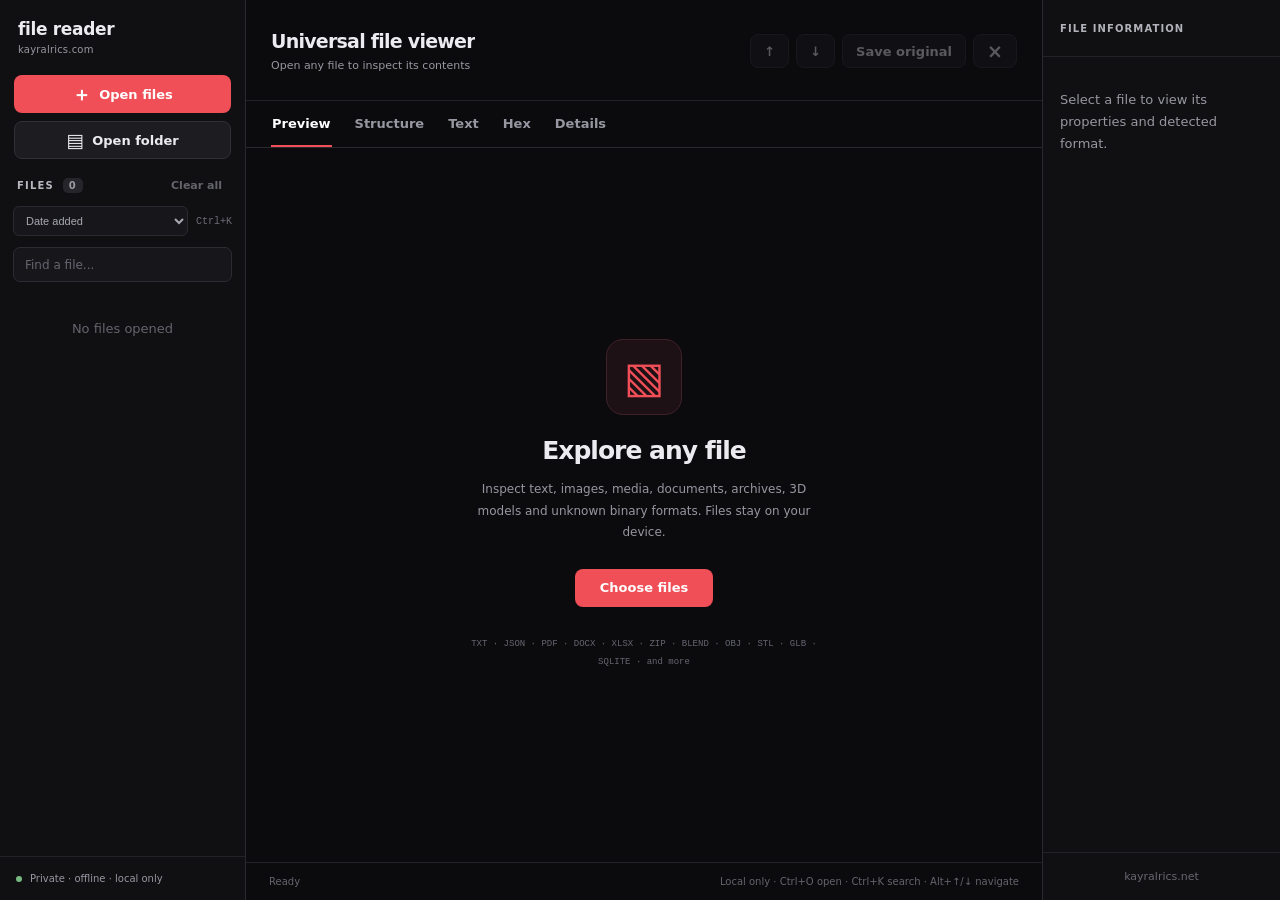
<file: index.html>
<!doctype html>
<html lang="en">
<head>
  <meta charset="utf-8">
  <meta name="viewport" content="width=device-width, initial-scale=1">
  <meta name="theme-color" content="#0b0b0e">
  <meta name="description" content="A private, offline, multi-format file inspector and previewer.">
  <title>kayralrics.com - file reader</title>
  <link rel="stylesheet" href="styles.css">
</head>
<body>
<div class="app" id="app">
  <aside class="sidebar">
    <div class="brand"><div class="brand-text">file reader<small>kayralrics.com</small></div></div>
    <div class="sidebar-tools">
      <button type="button" id="openButton" class="button primary"><span class="button-symbol">＋</span> Open files</button>
      <button type="button" id="folderButton" class="button secondary"><span class="button-symbol">▤</span> Open folder</button>
      <input hidden type="file" id="fileInput" multiple>
      <input hidden type="file" id="folderInput" multiple webkitdirectory directory>
    </div>
    <div class="library-heading"><span>FILES <span id="fileCount" class="count">0</span></span><button type="button" id="clearButton" title="Remove files from this session" class="icon-button">Clear all</button></div>
    <div class="library-filter"><select id="sortSelect" aria-label="Sort files"><option value="added">Date added</option><option value="name">Name (A–Z)</option><option value="size">Size (largest)</option><option value="modified">Last modified</option></select><span class="shortcut-hint">Ctrl+K</span></div>
    <input id="fileSearch" class="search" type="search" placeholder="Find a file..." autocomplete="off" aria-label="Filter files">
    <div class="file-list" id="fileList"><p class="empty-list">No files opened</p></div>
    <div class="side-bottom"><span class="privacy-dot"></span> Private · offline · local only</div>
  </aside>
  <main class="workspace">
    <header class="workspace-header">
      <div class="document-heading"><div class="document-icon" id="documentIcon">◇</div><div class="document-name-wrap"><h1 id="documentName">Universal file viewer</h1><div id="documentSubtitle">Open any file to inspect its contents</div></div></div>
      <div class="header-buttons"><button class="button secondary compact" id="previousButton" disabled title="Previous file (Alt+↑)" aria-label="Previous file">↑</button><button class="button secondary compact" id="nextButton" disabled title="Next file (Alt+↓)" aria-label="Next file">↓</button><button class="button secondary compact" id="reportButton" disabled title="Export local format report as JSON">Export report</button><button class="button secondary compact" id="downloadButton" disabled>Save original</button><button class="button secondary compact icon-only" id="removeButton" disabled title="Remove selected file (Delete)" aria-label="Remove selected file">×</button></div>
    </header>
    <div id="tabs" class="tabs" role="tablist" aria-label="File views">
      <button class="tab active" data-tab="preview" role="tab" aria-selected="true">Preview</button>
      <button class="tab" data-tab="structure" role="tab" aria-selected="false">Structure</button>
      <button class="tab" data-tab="text" role="tab" aria-selected="false">Text</button>
      <button class="tab" data-tab="hex" role="tab" aria-selected="false">Hex</button>
      <button class="tab" data-tab="details" role="tab" aria-selected="false">Details</button>
    </div>
    <div class="content-scroll" id="contentScroll">
      <div class="welcome" id="welcome">
        <div class="welcome-glyph">▧</div><h2>Explore any file</h2>
        <p>Inspect text, images, media, documents, archives, 3D models and unknown binary formats. Files stay on your device.</p>
        <button class="button primary welcome-open" id="welcomeButton">Choose files</button>
        <div class="welcome-formats">TXT · JSON · PDF · DOCX · XLSX · ZIP · BLEND · OBJ · STL · GLB · SQLITE · and more</div>
      </div>
      <div id="content" hidden></div>
    </div>
    <div class="workspace-footer"><span id="status">Ready</span><span id="footnote">Local only · Ctrl+O open · Ctrl+K search · Alt+↑/↓ navigate</span></div>
  </main>
  <aside class="inspector" id="inspector">
    <div class="inspector-heading">FILE INFORMATION</div>
    <div id="inspectorContent" class="inspector-content"><p class="muted">Select a file to view its properties and detected format.</p></div>
    <div class="inspector-bottom">kayralrics.net</div>
  </aside>
</div>
<div class="drop-overlay" id="dropOverlay" hidden><div class="drop-inner"><span>＋</span><strong>Drop files to open</strong><small>Nothing leaves your browser</small></div></div>
<div class="toast" id="toast" role="status" aria-live="polite"></div>
<script src="vendor/jszip.min.js"></script>
<script src="vendor/pako.min.js"></script>
<script src="app.js"></script>
</body>
</html>
</file>
<file: styles.css>
:root{color-scheme:dark;--background:#0b0b0e;--side:#101013;--panel:#121216;--raised:#19191e;--hover:#24242b;--border:#29292f;--border-soft:#222227;--text:#ececf0;--muted:#9797a1;--dim:#64646d;--red:#f04f57;--red-dark:#3c181d;--mono:ui-monospace,SFMono-Regular,Consolas,"Liberation Mono",monospace;--sans:Inter,ui-sans-serif,system-ui,-apple-system,BlinkMacSystemFont,"Segoe UI",sans-serif}
*{box-sizing:border-box}html,body{height:100%;margin:0}body{font-family:var(--sans);font-size:13px;background:var(--background);color:var(--text)}button,input{font:inherit}button{cursor:pointer}button:disabled{opacity:.35;cursor:default}button:focus-visible,input:focus-visible,select:focus-visible{outline:2px solid var(--red);outline-offset:2px}::selection{background:#932c34;color:white}::-webkit-scrollbar{width:10px;height:10px}::-webkit-scrollbar-thumb{background:#34343b;border:2px solid #121216;border-radius:12px}::-webkit-scrollbar-track{background:transparent}
.app{display:grid;grid-template-columns:246px minmax(0,1fr) 238px;width:100%;height:100dvh;min-height:400px}.sidebar,.inspector{background:var(--side);display:flex;flex-direction:column;min-height:0}.sidebar{border-right:1px solid var(--border)}.inspector{border-left:1px solid var(--border)}.brand{height:75px;display:flex;align-items:center;padding:20px 18px}.brand-text{font-size:17px;line-height:1.1;font-weight:700;letter-spacing:-.02em}.brand-text small{display:block;color:var(--muted);font-size:10px;font-weight:500;letter-spacing:.02em;margin-top:6px}.sidebar-tools{padding:0 14px 19px;display:grid;grid-template-columns:1fr;gap:8px}.button{height:38px;display:inline-flex;gap:8px;align-items:center;justify-content:center;border:1px solid transparent;border-radius:8px;font-weight:620;transition:background .15s,border-color .15s}.button-symbol{font-size:19px;line-height:0}.button.primary{color:#fff;background:var(--red)}.button.primary:hover{background:#dc404a}.button.secondary{background:#1c1c21;color:var(--text);border-color:#303038}.button.secondary:not(:disabled):hover{background:var(--hover)}.button.compact{padding:0 13px;height:34px;font-weight:550}.library-heading{padding:0 17px 13px;display:flex;justify-content:space-between;align-items:center;color:#b8b8c0;font-size:10px;font-weight:730;letter-spacing:.12em}.count{font-size:10px;background:#25252b;color:#9999a3;padding:2px 6px;border-radius:5px;margin-left:4px}.icon-button{background:none;border:0;color:var(--dim);font-size:11px;letter-spacing:0}.icon-button:hover{color:var(--text)}.search{margin:0 13px 8px;width:calc(100% - 26px);border:1px solid #2b2b32;background:#17171b;border-radius:7px;height:35px;padding:0 11px;color:var(--text);outline:none;font-size:12px}.search::placeholder{color:#666671}.library-filter{display:flex;align-items:center;justify-content:space-between;padding:0 13px 11px;gap:8px}.library-filter select{min-width:0;width:100%;height:30px;border:1px solid var(--border);border-radius:6px;background:#17171b;color:#a8a8b2;padding:0 8px;font-size:11px}.shortcut-hint{font:10px var(--mono);color:#6d6d77;white-space:nowrap}.file-list{flex:1;min-height:0;overflow:auto;padding:0 7px 10px}.empty-list{padding:18px;color:var(--dim);text-align:center}.file-item{display:flex;align-items:center;text-align:left;width:100%;gap:10px;background:transparent;border:1px solid transparent;padding:10px 9px;border-radius:7px;color:var(--text);margin:2px 0;min-width:0}.file-item:hover{background:#1e1e23}.file-item.selected{background:var(--red-dark);border-color:#642b32}.file-glyph{width:29px;height:34px;flex:none;border-radius:6px;background:#242429;display:grid;place-items:center;color:#a7a7b1;font-size:16px;font-weight:650}.file-item.selected .file-glyph{background:#59282f;color:#ffb8be}.file-item-name{font-size:12px;overflow:hidden;white-space:nowrap;text-overflow:ellipsis;font-weight:620}.file-item-meta{color:var(--dim);font-size:10px;margin-top:4px}.file-item-words{min-width:0;flex:1}.side-bottom{padding:16px;border-top:1px solid var(--border-soft);font-size:10px;color:var(--muted);display:flex;gap:8px;align-items:center}.privacy-dot{display:inline-block;background:#78b982;height:6px;width:6px;border-radius:50%}
.workspace{display:flex;flex-direction:column;min-width:0;min-height:0;background:var(--background)}.workspace-header{padding:20px 25px 18px;min-height:101px;display:flex;align-items:center;justify-content:space-between;gap:12px;border-bottom:1px solid var(--border-soft)}.document-heading{display:flex;gap:15px;min-width:0;align-items:center}.document-icon{height:42px;width:42px;display:grid;place-items:center;background:#2a171b;border:1px solid #49262c;border-radius:10px;color:var(--red);font-size:22px}.document-name-wrap{min-width:0}.document-name-wrap h1{margin:0;font-size:19px;font-weight:720;letter-spacing:-.04em;overflow:hidden;text-overflow:ellipsis;white-space:nowrap}.document-name-wrap>div{color:var(--muted);font-size:11px;margin-top:7px;overflow:hidden;text-overflow:ellipsis;white-space:nowrap}.header-buttons{display:flex;align-items:center;gap:7px;flex-wrap:wrap;justify-content:flex-end}.header-buttons .icon-only{font-size:19px;min-width:35px}.tabs{display:flex;gap:22px;align-items:stretch;padding:0 25px;height:47px;border-bottom:1px solid var(--border);overflow-x:auto;flex-shrink:0}.tab{padding:0 1px;background:transparent;color:var(--muted);border:0;border-bottom:2px solid transparent;white-space:nowrap;font-weight:570}.tab:hover{color:#fff}.tab.active{color:#fff;border-bottom-color:var(--red)}.content-scroll{flex:1;min-height:0;overflow:auto;position:relative}.workspace-footer{height:38px;padding:0 23px;flex:none;border-top:1px solid var(--border-soft);display:flex;justify-content:space-between;align-items:center;color:var(--dim);font-size:10px;gap:10px}.workspace-footer span{overflow:hidden;text-overflow:ellipsis;white-space:nowrap}#content{padding:23px 25px 35px;max-width:1400px;min-height:100%}.welcome{height:100%;min-height:350px;display:flex;align-items:center;justify-content:center;flex-direction:column;text-align:center;max-width:430px;margin:auto;padding:36px}.welcome-glyph{width:76px;height:76px;display:grid;place-items:center;background:#1d1115;color:var(--red);border:1px solid #402127;border-radius:17px;font-size:43px;margin-bottom:21px}.welcome h2{font-size:25px;font-weight:730;letter-spacing:-.04em;margin:0}.welcome p{font-size:12px;line-height:1.8;color:var(--muted);margin:14px 0 25px}.welcome-open{padding:0 24px}.welcome-formats{font-family:var(--mono);color:#666671;margin-top:28px;font-size:9px;line-height:2}.inspector-heading{height:57px;padding:23px 17px 15px;border-bottom:1px solid var(--border-soft);color:#b2b2bb;font-size:10px;font-weight:740;letter-spacing:.11em}.inspector-content{flex:1;min-height:0;overflow:auto;padding:19px 17px}.inspector-bottom{border-top:1px solid var(--border-soft);padding:17px;color:#676771;font-size:11px;text-align:center}.property{margin:0 0 19px}.checksum-value{word-break:break-all;font:10px/1.7 var(--mono);color:#ddd}.checksum-control{width:100%;margin:5px 0 16px}.checksum-progress{color:var(--muted);font-size:11px;margin-bottom:10px}.property-label{text-transform:uppercase;letter-spacing:.07em;color:#74747e;font-size:10px;font-weight:620}.property-value{margin-top:6px;font-size:12px;line-height:1.55;overflow-wrap:anywhere}.property-value.mono{font-family:var(--mono);font-size:11px}.muted{color:var(--muted);line-height:1.7}.type-pill{display:inline-block;background:#352025;border:1px solid #522a30;color:#ff858e;padding:4px 8px;border-radius:5px;font-size:10px;font-weight:650;letter-spacing:.03em}
.section-heading{font-size:12px;font-weight:670;color:var(--text);margin:0 0 14px}.panel{border:1px solid var(--border);border-radius:10px;background:var(--panel);padding:17px;margin-bottom:17px;overflow:hidden}.panel-heading{font-size:11px;text-transform:uppercase;letter-spacing:.09em;color:#bcbcc4;font-weight:700;margin:0 0 14px}.summary-grid{display:grid;grid-template-columns:repeat(auto-fit,minmax(145px,1fr));gap:10px;margin-bottom:17px}.metric{padding:15px;background:var(--panel);border:1px solid var(--border);border-radius:9px;min-width:0}.metric-value{font-size:18px;font-weight:700;letter-spacing:-.025em;overflow-wrap:anywhere}.metric-label{color:var(--muted);font-size:10px;margin-top:6px}.analysis-chart{width:100%;height:112px;display:block;background:#0c0c0f;border:1px solid var(--border);border-radius:7px;margin-bottom:10px}.analysis-legend{font-size:11px;color:var(--muted);line-height:1.6}.notice{padding:13px 14px;border:1px solid #4a3330;border-radius:8px;background:#261d1c;color:#dec3bd;font-size:11px;line-height:1.7;margin-bottom:17px}.notice.neutral{border-color:#34343d;background:#18181e;color:#a5a5b2}.code-surface{background:#0c0c0f;border:1px solid var(--border);border-radius:8px;padding:17px;overflow:auto;max-height:65vh;tab-size:2}.code-surface pre,.code-surface{font:11px/1.75 var(--mono);white-space:pre;overflow-wrap:normal}.plain-surface{white-space:pre-wrap;overflow-wrap:anywhere;font:12px/1.8 var(--mono);color:#d9d9df}.data-table-wrap{max-width:100%;overflow:auto;border:1px solid var(--border);border-radius:8px;margin-bottom:17px;background:#111115}.data-table{border-collapse:collapse;width:100%;font-size:11px;text-align:left}.data-table th{position:sticky;top:0;z-index:1;background:#1d1d23;color:#bdbdc7;font-weight:640;border-bottom:1px solid #383840}.data-table td,.data-table th{padding:9px 12px;white-space:nowrap;max-width:430px;overflow:hidden;text-overflow:ellipsis;border-bottom:1px solid #242429}.data-table td{color:#d1d1d8}.data-table tbody tr:last-child td{border-bottom:0}.data-table tbody tr:hover{background:#1a1a20}.table-clickable{cursor:pointer}.inline-actions{display:flex;gap:8px;flex-wrap:wrap;margin-bottom:15px}.small-button{border:1px solid #373740;border-radius:6px;background:#202026;color:#e2e2e9;padding:7px 11px;font-size:11px}.small-button:hover{background:#2b2b32}.small-button:disabled{opacity:.38;cursor:default}.kv-table{display:grid;grid-template-columns:minmax(110px,25%) minmax(0,1fr);gap:0;font-size:11px}.kv-table>*{border-bottom:1px solid #282830;padding:10px 8px;overflow-wrap:anywhere}.kv-table>:nth-child(odd){color:var(--muted)}.kv-table>:nth-child(even){color:var(--text);font-family:var(--mono)}.image-stage{min-height:320px;max-height:70vh;border:1px solid var(--border);border-radius:9px;background:repeating-conic-gradient(#19191d 0% 25%,#222228 0% 50%) 50%/25px 25px;display:grid;place-items:center;padding:18px;overflow:hidden}.image-stage img{max-width:100%;max-height:64vh;object-fit:contain;box-shadow:0 2px 24px #0008}.media-stage{background:#08080a;border:1px solid var(--border);border-radius:9px;display:grid;place-items:center;padding:16px;min-height:210px}.media-stage video{max-width:100%;max-height:65vh}.media-stage audio{width:min(100%,500px)}.pdf-stage{height:min(75vh,900px);border:1px solid var(--border);border-radius:8px;overflow:hidden;background:#28282d}.pdf-stage iframe{height:100%;width:100%;border:0;background:#fff}.big-symbol{font-size:47px;color:var(--red);margin-bottom:14px}.preview-centered{min-height:200px;display:flex;flex-direction:column;align-items:center;justify-content:center;text-align:center;gap:9px;color:var(--muted)}.preview-centered strong{font-size:15px;color:var(--text)}.tree-root{font-family:var(--mono);font-size:11px;overflow:auto}.tree-root details{border-left:1px solid #373740;margin-left:8px;padding-left:12px}.tree-root summary{cursor:pointer;padding:5px 2px;color:#ddc7cb;overflow-wrap:anywhere}.tree-root .tree-leaf{padding:5px 0 5px 15px;color:#bfc6c9;overflow-wrap:anywhere}.tree-key{color:#f28a91}.tree-type{color:#81818e;font-size:10px}.file-row-action{background:transparent;color:#f38c95;border:none;text-decoration:underline;text-underline-offset:2px;font-size:11px;padding:3px 0}.file-row-action:hover{color:#ffbfc4}.hex-controls{display:flex;align-items:center;gap:10px;flex-wrap:wrap;margin-bottom:12px}.offset-input{width:145px;background:#15151a;border:1px solid #3a3a41;border-radius:6px;height:31px;color:#eee;padding:6px 9px;font-family:var(--mono);font-size:11px}.hex-grid{font-family:var(--mono);font-size:11px;line-height:1.75;overflow:auto;background:#0c0c10;border:1px solid #292931;border-radius:8px;padding:15px}.hex-row{display:grid;grid-template-columns:76px minmax(385px,1fr) 170px;gap:15px;white-space:pre;min-width:670px}.hex-offset{color:#85858c}.hex-bytes{color:#e4c6ca;letter-spacing:.06em}.hex-ascii{color:#82bdb7}.hex-ruler{color:#676772;border-bottom:1px solid #2e2e35;margin-bottom:8px;padding-bottom:7px}.model-canvas{display:block;max-width:100%;width:100%;height:400px;background:#0a0a0d;border:1px solid #313139;border-radius:9px;cursor:grab;touch-action:none}.model-canvas:active{cursor:grabbing}.viewer-help{color:var(--muted);font-size:10px;margin-top:10px}.xml-items{display:flex;flex-wrap:wrap;gap:8px}.xml-chip{border:1px solid #3b3034;background:#221a1e;border-radius:6px;padding:7px 10px;color:#f1bdc1;font-family:var(--mono);font-size:11px}.font-display{padding:22px;min-height:180px;background:#0d0d10;border:1px solid var(--border);border-radius:10px;overflow:hidden}.font-display h2{font-size:42px;line-height:1.3;font-weight:400;margin:0}.font-display p{font-size:22px;overflow-wrap:anywhere}.loading{padding:40px;text-align:center;color:var(--muted)}.drop-overlay{position:fixed;inset:0;z-index:30;background:#08080bea;display:grid;place-items:center;border:4px dashed var(--red)}[hidden]{display:none!important}.drop-inner{text-align:center;display:flex;gap:12px;flex-direction:column;align-items:center;color:var(--text)}.drop-inner span{font-size:70px;color:var(--red)}.drop-inner strong{font-size:23px}.drop-inner small{color:var(--muted)}.toast{display:none;position:fixed;bottom:22px;left:50%;transform:translateX(-50%);padding:10px 18px;background:#28282e;border:1px solid #4b4b53;border-radius:7px;color:#fff;font-size:12px;box-shadow:0 8px 30px #0007;z-index:50}.toast.show{display:block}
@media(max-width:1340px){.header-buttons #reportButton{display:none}}@media(max-width:1060px){.app{grid-template-columns:218px minmax(0,1fr)}.inspector{display:none}}@media(max-width:620px){.app{grid-template-columns:minmax(0,1fr);grid-template-rows:190px minmax(0,1fr)}.sidebar{border-right:0;border-bottom:1px solid var(--border)}.brand{height:48px;padding:10px 14px}.brand-text{font-size:13px}.brand-text small{font-size:9px;margin-top:2px}.sidebar-tools{display:flex;padding:3px 12px 6px}.sidebar-tools .button{height:31px;flex:1}.library-heading,.search,.library-filter,.side-bottom{display:none}.file-list{display:flex;overflow:auto;align-items:center;padding:6px 10px;gap:6px}.file-item{width:155px;flex:none;margin:0;padding:6px}.file-glyph{width:24px;height:28px}.file-item-meta{font-size:9px}.workspace-header{min-height:71px;padding:11px 14px}.header-buttons #previousButton,.header-buttons #nextButton{display:none}.header-buttons .button{height:30px;padding:0 9px;font-size:11px}.document-heading{gap:9px}.document-icon{display:none}.document-name-wrap h1{font-size:14px}.document-icon{height:34px;width:34px}.tabs{padding:0 14px;gap:22px}.workspace-footer{padding:0 12px}#footnote{display:none}#content{padding:16px 13px 22px}.hex-grid{padding:9px}.welcome{min-height:220px;padding:20px}.welcome-formats{display:none}}

@media(max-width:780px){.header-buttons #reportButton{display:none}.workspace-header{gap:7px}.header-buttons .button{font-size:11px}.workspace-footer #footnote{display:none}}
@media(prefers-reduced-motion:reduce){*,*::before,*::after{transition:none!important;animation:none!important}}

/* The header is text-only; no decorative brand or document logo. */
.document-icon{display:none}
</file>
